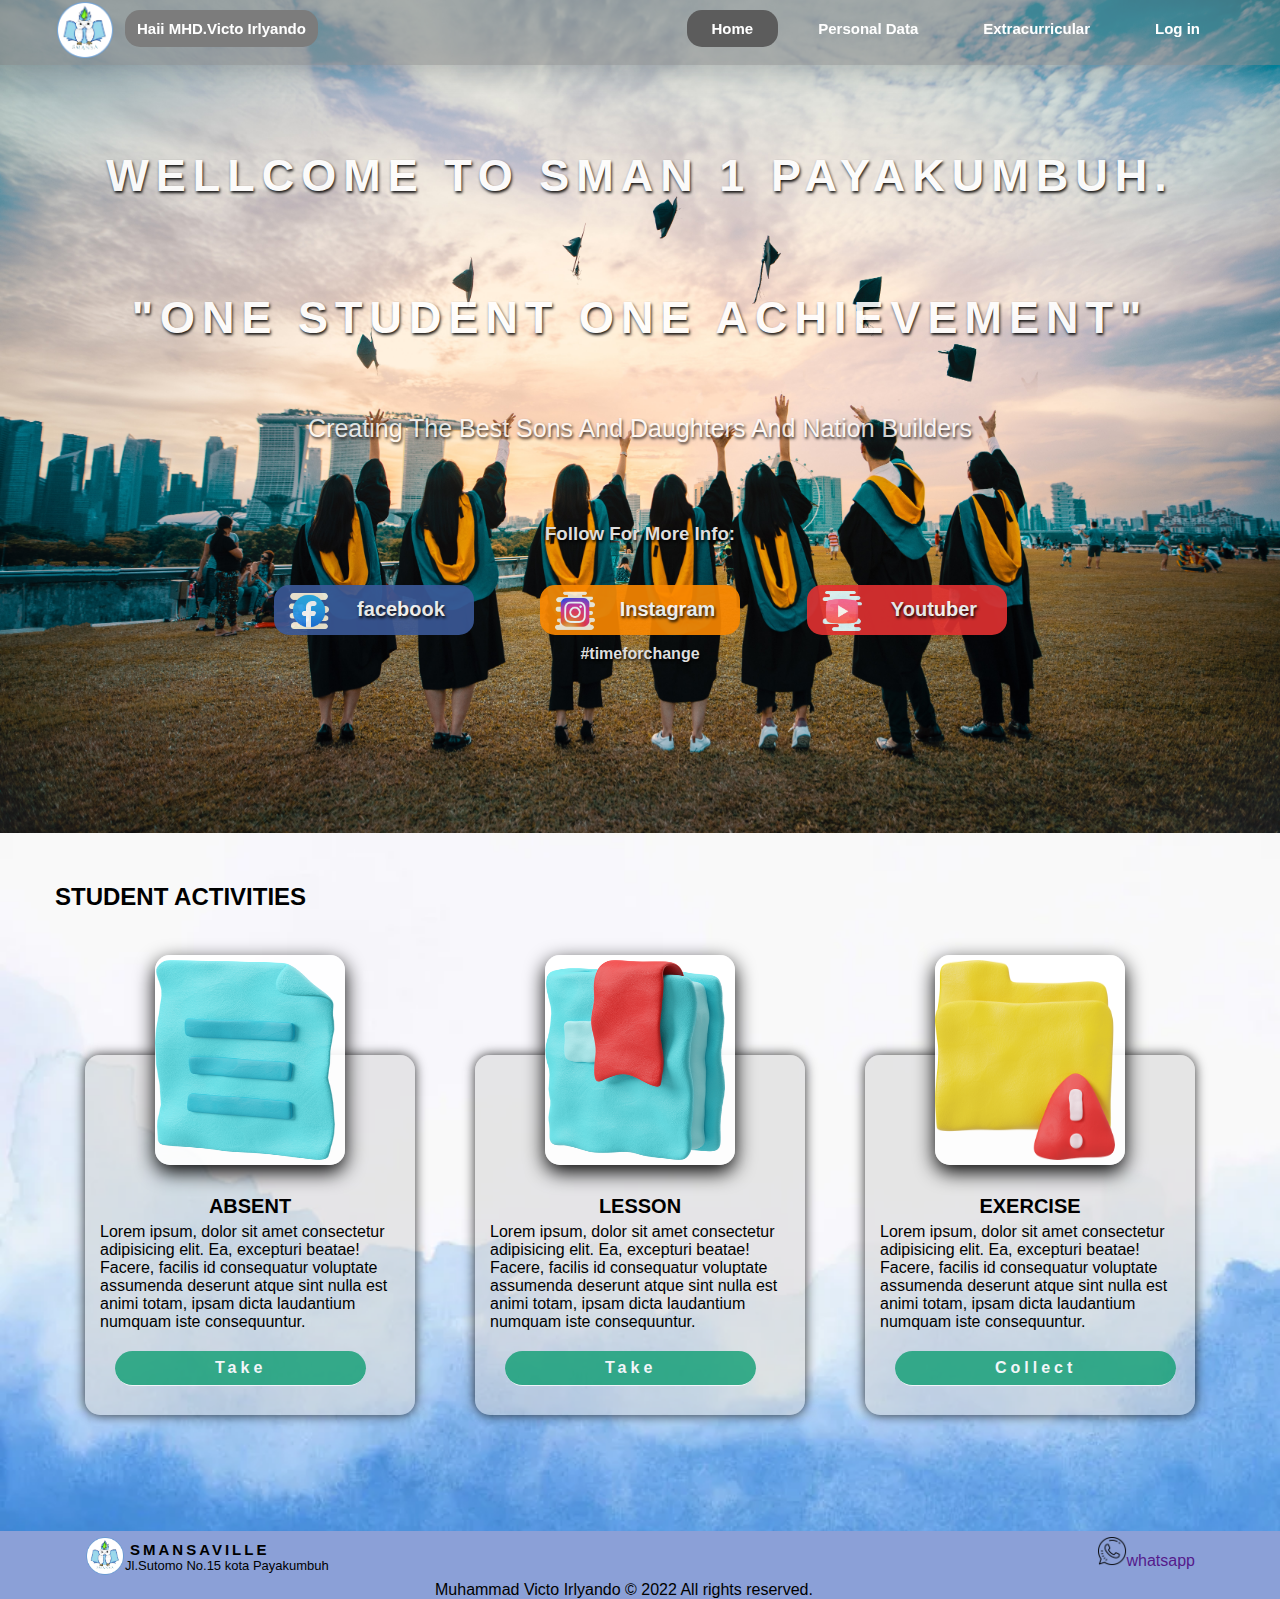
<file: index.html>
<!DOCTYPE html>
<html lang="en">
<head>
    <meta charset="UTF-8">
    <meta http-equiv="X-UA-Compatible" content="IE=edge">
    <meta name="viewport" content="width=device-width, initial-scale=1.0">
    <title>Home</title>
    <link rel="stylesheet" href="styleview.css">
</head>
<body>
    <header>
        <div class="container">
          <div class="nav-kiri">
            <a href="#"><img class="logo" src="img//logo1.png"></a>
            <div class="user"><p>Haii MHD.Victo Irlyando</p></div>
          </div>
          <div class="nav-kanan">
            <ul>
              <li><a href="index.html" class="asik"  >Home</a></li>
              <li><a href="personal.html" class="beda">Personal Data</a></li>
              <li><a href="extra.html" class="beda">Extracurricular</a></li>
              <li><a href="halamanlogin.html" class="beda">Log in</a></li>
            </ul>
          </div>
        </div>
      </header>
      <main>
        <div class="top-connten">
          <div class="container">
            <h1>WELLCOME TO SMAN 1 PAYAKUMBUH.</h1>
            <h1>"ONE STUDENT ONE ACHIEVEMENT"</h1>
            <p>Creating The Best Sons And Daughters And Nation Builders</p>
            <div class="btn-info">
              <h3>Follow For More Info:</h3>
              <div class="btn">
                <div class="icon fb">
                    <div class="text"><a href=""><img src="img//facebook.png" alt="">facebook</a></div>
                </div>
                <div class="icon ig">
                  <div class="text"><a href=""><img src="img//instagram.png" alt=""> Instagram</a></div>  
                </div>
                <div class="icon yt">
                  <div class="text"><a href="" ><img src="img//youtube.png" alt="">Youtuber</a></div>
                </div>
              </div>
              <h4>#timeforchange</h4>
            </div>
            </div>
          </div>

          <div class="pg">
            <div class="container">
              <h2 class="sa">STUDENT ACTIVITIES</h2>
              <div class="inbox">
                <div class="page">
                  <div class="animation">
                    <img src="img/absen.png" alt="">
                  </div>
                  <div class="cptn"> 
                    <h3 >ABSENT</h3>
                    <p >Lorem ipsum, dolor sit amet consectetur adipisicing elit. Ea, excepturi beatae! Facere, facilis id consequatur voluptate assumenda deserunt atque sint nulla est animi totam, ipsam dicta laudantium numquam iste consequuntur.</p>
                  </div>
                    <div class="tbl-class">
                      <a href="" class="tbl signin">Take</a>
                  </div>
                </div>
                <div class="page">
                  <div class="animation">
                    <img src="img/pelajaran.png" alt="">
                  </div>
                  <div class="cptn"> 
                    <h3 >LESSON</h3>
                    <p >Lorem ipsum, dolor sit amet consectetur adipisicing elit. Ea, excepturi beatae! Facere, facilis id consequatur voluptate assumenda deserunt atque sint nulla est animi totam, ipsam dicta laudantium numquam iste consequuntur.</p>
                  </div>
                    <div class="tbl-class">
                      <a href="" class="tbl signin">Take</a>
                  </div>
                </div>
                <div class="page">
                  <div class="animation">
                    <img src="img/tugas.png" alt="">
                  </div>
                  <div class="cptn"> 
                    <h3 >EXERCISE</h3>
                    <p >Lorem ipsum, dolor sit amet consectetur adipisicing elit. Ea, excepturi beatae! Facere, facilis id consequatur voluptate assumenda deserunt atque sint nulla est animi totam, ipsam dicta laudantium numquam iste consequuntur.</p>
                  </div>
                    <div class="tbl-class">
                      <a href="" class="tbl signin clt">Collect</a>
                  </div>
                </div>
              </div>
            </div>
          </div>
      </main>
      <footer>
        <div class="container">
          <div class="logoo">
            <img src="img//logo1.png" alt="">
            <div class="namee">
               <h2>SMANSAVILLE</h2>
                <p>Jl.Sutomo No.15 kota Payakumbuh</p>
            </div>
          </div>
          <div class="wa">
            <a href="" class="tkn"><img src="img/whatsapp.png" alt="">whatsapp</a>
          </div>
          <div class="copyrigh">
            <p>Muhammad Victo Irlyando &copy; 2022 All rights reserved.</p>
          </div>
        </div>
      </footer>
</body>
</html>
</file>
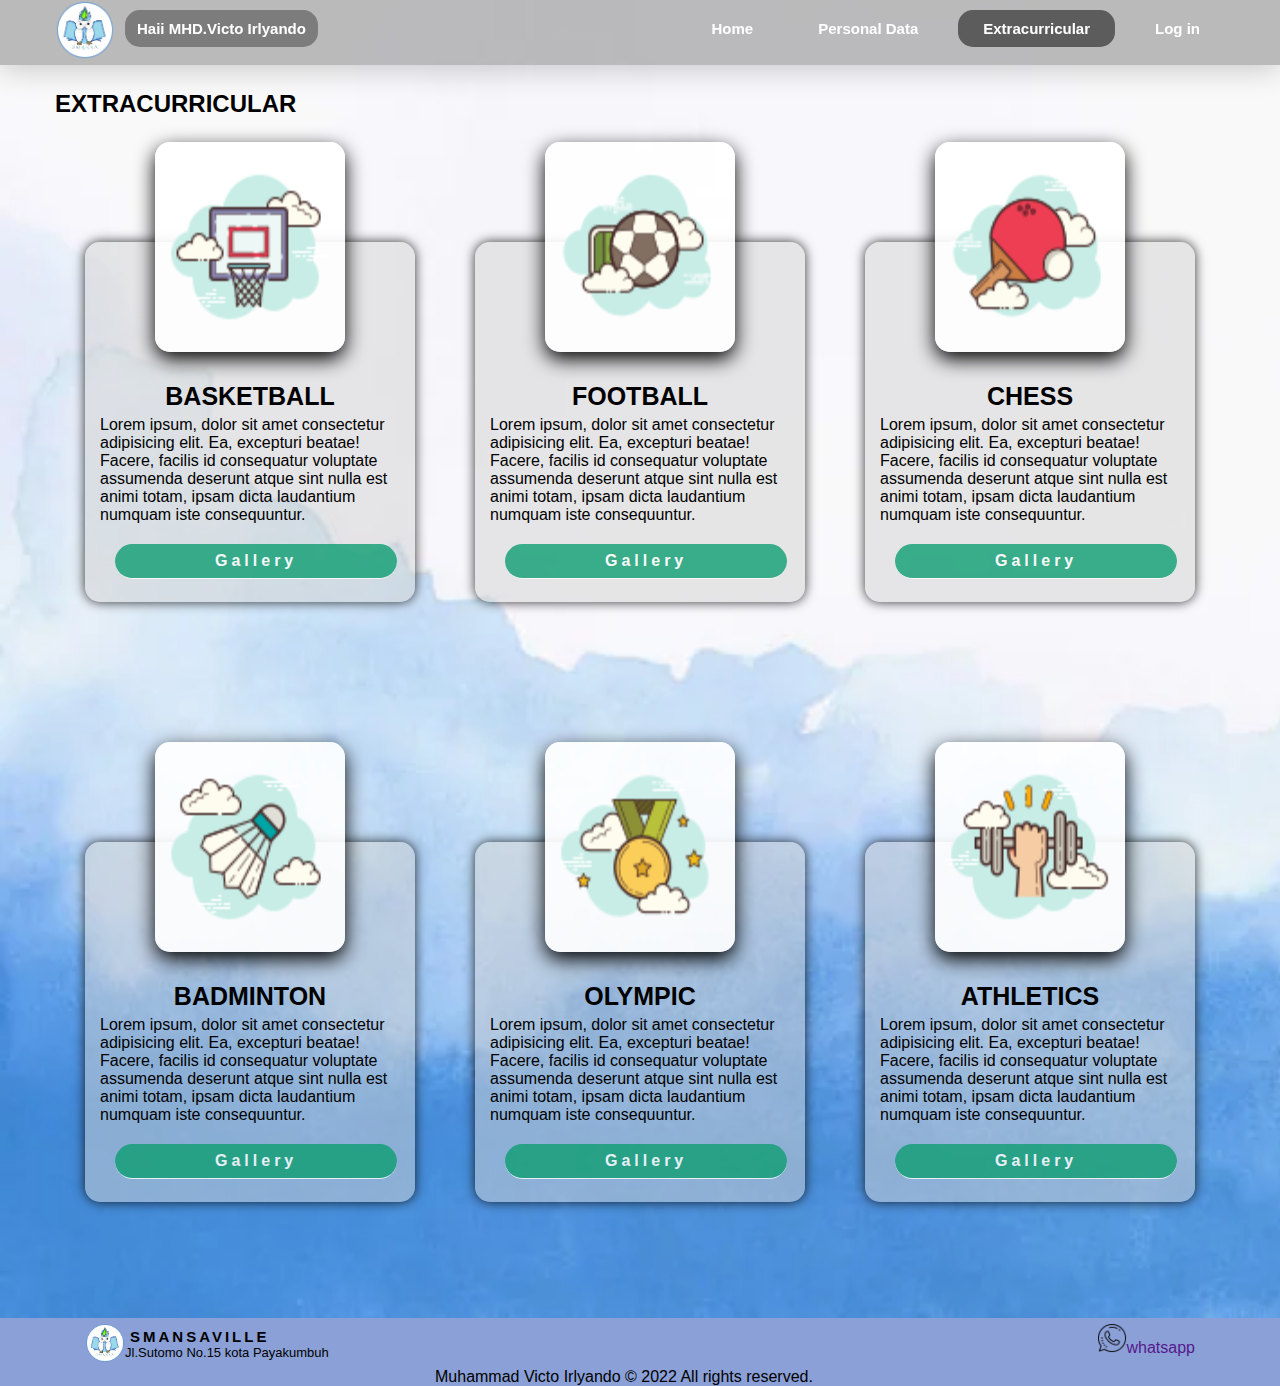
<file: extra.html>
<!DOCTYPE html>
<html lang="en">
<head>
    <meta charset="UTF-8">
    <meta http-equiv="X-UA-Compatible" content="IE=edge">
    <meta name="viewport" content="width=device-width, initial-scale=1.0">
    <title>Abaut</title>
    <link rel="stylesheet" href="styleab.css">
</head>
<body>
    <header>
        <div class="container">
          <div class="nav-kiri">
            <a href="#"><img class="logo" src="img//logo1.png"></a>
            <div class="user"><p>Haii MHD.Victo Irlyando</p></div>
          </div>
          <div class="nav-kanan">
            <ul>
              <li><a href="index.html" class="beda"  >Home</a></li>
              <li><a href="personal.html" class="beda">Personal Data</a></li>
              <li><a href="extra.html" class="asik">Extracurricular</a></li>
              <li><a href="halamanlogin.html" class="beda">Log in</a></li>
            </ul>
          </div>
        </div>
      </header> 
      <main>
        <div class="pg">
          <div class="container">
            <h2 class="sa">EXTRACURRICULAR</h2>
            <div class="inbox">
              <div class="page">
                <div class="animation">
                  <img src="img/basket.png" alt="">
                </div>
                <div class="cptn"> 
                  <h3 >BASKETBALL</h3>
                  <p >Lorem ipsum, dolor sit amet consectetur adipisicing elit. Ea, excepturi beatae! Facere, facilis id consequatur voluptate assumenda deserunt atque sint nulla est animi totam, ipsam dicta laudantium numquam iste consequuntur.</p>
                </div>
                  <div class="tbl-class">
                    <a href="#" class="tbl signin">Gallery</a>
                </div>
              </div>
              <div class="page">
                <div class="animation">
                  <img src="img/football.png" alt="">
                </div>
                <div class="cptn"> 
                  <h3 >FOOTBALL</h3>
                  <p >Lorem ipsum, dolor sit amet consectetur adipisicing elit. Ea, excepturi beatae! Facere, facilis id consequatur voluptate assumenda deserunt atque sint nulla est animi totam, ipsam dicta laudantium numquam iste consequuntur.</p>
                </div>
                  <div class="tbl-class">
                    <a href="#" class="tbl signin">Gallery</a>
                </div>
              </div>
              <div class="page">
                <div class="animation">
                  <img src="img/ping.png" alt="">
                </div>
                <div class="cptn"> 
                  <h3 >CHESS</h3>
                  <p >Lorem ipsum, dolor sit amet consectetur adipisicing elit. Ea, excepturi beatae! Facere, facilis id consequatur voluptate assumenda deserunt atque sint nulla est animi totam, ipsam dicta laudantium numquam iste consequuntur.</p>
                </div>
                  <div class="tbl-class">
                    <a href="#" class="tbl signin clt">Gallery</a>
                </div>
              </div>
            </div>
          </div>
        </div>
        <div class="pg">
          <div class="container">
            <div class="inbox">
              <div class="page">
                <div class="animation">
                  <img src="img/badminton.png" alt="">
                </div>
                <div class="cptn"> 
                  <h3 >BADMINTON</h3>
                  <p >Lorem ipsum, dolor sit amet consectetur adipisicing elit. Ea, excepturi beatae! Facere, facilis id consequatur voluptate assumenda deserunt atque sint nulla est animi totam, ipsam dicta laudantium numquam iste consequuntur.</p>
                </div>
                  <div class="tbl-class">
                    <a href="#" class="tbl signin">Gallery</a>
                </div>
              </div>
              <div class="page">
                <div class="animation">
                  <img src="img/olimpiade.png" alt="">
                </div>
                <div class="cptn"> 
                  <h3 >OLYMPIC</h3>
                  <p >Lorem ipsum, dolor sit amet consectetur adipisicing elit. Ea, excepturi beatae! Facere, facilis id consequatur voluptate assumenda deserunt atque sint nulla est animi totam, ipsam dicta laudantium numquam iste consequuntur.</p>
                </div>
                  <div class="tbl-class">
                    <a href="#" class="tbl signin">Gallery</a>
                </div>
              </div>
              <div class="page">
                <div class="animation">
                  <img src="img/atletik.png" alt="">
                </div>
                <div class="cptn"> 
                  <h3 >ATHLETICS</h3>
                  <p >Lorem ipsum, dolor sit amet consectetur adipisicing elit. Ea, excepturi beatae! Facere, facilis id consequatur voluptate assumenda deserunt atque sint nulla est animi totam, ipsam dicta laudantium numquam iste consequuntur.</p>
                </div>
                  <div class="tbl-class">
                    <a href="#" class="tbl signin clt">Gallery</a>
                </div>
              </div>
            </div>
          </div>
        </div>
      </main>
      <footer>
        <div class="container">
          <div class="logoo">
            <img src="img//logo1.png" alt="">
            <div class="namee">
               <h2>SMANSAVILLE</h2>
                <p>Jl.Sutomo No.15 kota Payakumbuh</p>
            </div>
          </div>
          <div class="wa">
            <a href="" class="tkn"><img src="img/whatsapp.png" alt="">whatsapp</a>
          </div>
          <div class="copyrigh">
            <p>Muhammad Victo Irlyando &copy; 2022 All rights reserved.</p>
          </div>
        </div>
      </footer>
</body>
</html>
</file>
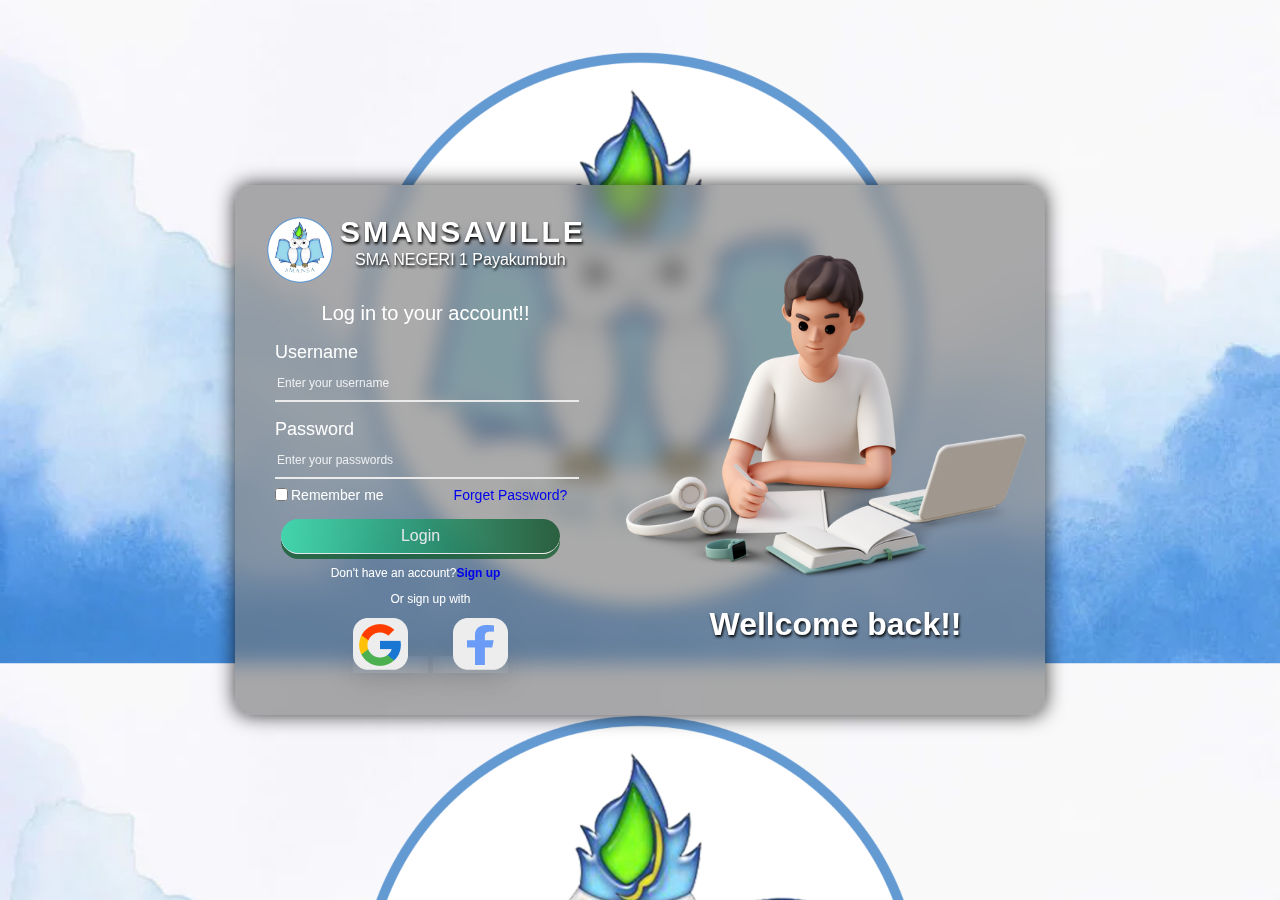
<file: halamanlogin.html>
<!DOCTYPE html>
<html lang="en">
<head>
    <meta charset="UTF-8">
    <meta http-equiv="X-UA-Compatible" content="IE=edge">
    <meta name="viewport" content="width=device-width, initial-scale=1.0">
    <title>Login Akun</title>
    <link rel="stylesheet" href="style.css">
</head>
<body>
    <div class="container">
        <div class="form">
            <div class="logo">
                <img src="img//logo1.png" alt="">
                <div class="name">
                   <h2>SMANSAVILLE</h2>
                    <p>SMA NEGERI 1 Payakumbuh</p>
                    </div>
            </div>
            <div class="list">
            <div class="capption">
                <!-- <p>Wellcome back! Please enter your details</p> -->
            <p>Log in to your account!!</p>
            </div>
            <form  nama="from">
                <p>Username</p>
		        <input class="www" type="text" name="Username" size="20" placeholder="Enter your username" >
		        <p>Password</p>
		        <input class="www" type="password" name="kata_sandi" size="20" placeholder="Enter your passwords"><br>     
            </form>
            </div>
            <div class="remember">
                <input type="checkbox" name="rememmber">Remember me
                <div class="pass">
                <a href="#">Forget Password?</a>
                </div>
            </div>
            <div class="btn-class">
                <a href="1.html" class="btn signin">Login</a>
            </div>
            <div class="accond">
                <p>Don't have an account?<a href="#"><b>Sign up</b></a></p>
            </div>
            <div class="entry">
                <p>Or sign up with</p>
                <a href="#"><img class="google" src="img//google.png" alt=""></a>
                <a href="#"><img class="fb" src="img//fb.png" alt=""></a>
            </div>
        </div>
        <div class="picture">
            <div class="connten">
                <img src="img//22.png" alt="">
                <h1>Wellcome back!!</h1>
            </div>
        </div>
    </div>
</body>
</html>
</file>
<file: styleview.css>
* {
    padding: 0;
    margin: 0;
    font-family: 'Poppins', sans-serif;
}
.container {
    max-width: 1170px;
    width: 100%;
    padding: 0 15px;
    margin: 0 auto;
}
header {
    height: 65px;
    width: 100%;
    position :fixed;
    top: 0;
    z-index: 10;
    box-shadow: 0 4px 30px rgba(0, 0, 0, 0.2); 
    background-color: rgba(124, 124, 124, 0.5);
}
.logo {
    width: 60px;
    height: 60px;
}
.nav-kiri {
    float: left;
}
.nav-kiri .user{
    float: right;
    margin-top: 10px;
    margin-left: 10px;
    font-size: 15px;
    font-weight: bold;
    background-color: rgb(124, 124, 124);
    padding: 10px 12px;
    border-radius: 15px;
}
.user p{
    color: white;
}
  
.nav-kanan {
    float: right;
    font-weight: bold;
}
.nav-kanan li {
    display: block;
    border-radius: 15px;
    float: left;
    transition: all 0.5s;
    margin-top: 20px;
    margin-left: 15px;
    font-size: 15px;
}
.nav-kanan li a{
    text-decoration: none;
    color: white; 
}
.asik{
    background-color: rgb(92, 92, 92);
    padding: 10px 25px;
    border-radius: 15px;
}
.asik:hover{
    opacity: 0.6;
}
.beda{
    background-color: rgba(255, 255, 255, 0);
    padding: 10px 25px;
    border-radius: 15px;
}
.beda:hover {
    background-color: rgba(255, 255, 255, 0.5);
    padding: 10px 25px;
    border-radius: 15px;
    color: rgb(112, 112, 112);
}
/* ================================================================= */
.tes {
  border: 1px solid red;
}
.top-connten {
  padding: 80px 0 0 0;
  background-image: url(img/bglayar.jpg);
  background-size: cover;
  color: rgb(255, 255, 255);
  text-shadow: 1px 2px 3px  #000000;
}
  
.top-connten h1 {
  opacity: 0.9;
  font-size: 45px;
  letter-spacing: 7px;
  margin-bottom: 40px;
  margin-top: 20px;
  padding-top: 50px;
  text-align: center;
}
  
.top-connten p {
  opacity: 0.8;
  margin-top: 70px;
  font-size: 25px;
  text-align: center;
  }
/* for more */
.btn-info {
  height: 230px;
  padding-bottom: 80px;
  padding-left: 5%;
  padding-right: 5%;
  text-align: center;
}
.btn-info h3 {
  margin-top: 80px;
  margin-bottom: 40px;
  color: rgb(222, 222, 222);
  font-weight: bold;
}
.btn-info h4 {
  margin-top: 10px;
  color: rgb(222, 222, 222);
  font-weight: bold;
  }
.btn {
  display: flex;
  justify-content: space-between;
  margin:0 160px;
  }
.icon {
  height: 50px;
  width: 200px;
  border-radius: 15px;
  opacity: 0.9;
  display: flex;
  }
.icon img{
  width: 40px;
  height: 40px;
  float: left;
  margin-top: -7px;
  margin-left: 15px;
}
.icon a{
  color: rgb(255, 255, 255);
  font-size: 20px;
  font-weight: bold;
  text-decoration: none;
}
.text a{
  display: inline-block;
  height: 35px;
  width: 200px;
  padding-top: 13px;
} 
.fb {
  background-color: #3B5998;
} 

.ig {
  background-color: #FB8800;
  margin:0px 20px;
}

.yt {
  background-color: #E23131;
} 
.icon:hover {
  opacity: 1;
  border: 2px solid white;
}
/* Student Activities */
.pg{
  padding-bottom: 600px;
  background-image: url(img//latar2.png);
  background-size: cover;
  /* border: 1px solid red; */

}
.sa {
  padding-top: 50px;
  padding-bottom: 20px;
}
.inbox {
  position: absolute;
  display: flex;
  justify-content: center;
  align-items: center;
  flex-wrap: wrap;
  padding-top: 60px;
  left: 50%;
  transform: translate(-50%);
  width: 100%;
}
.inbox .page{
  width: 300px;
  height: 320px;
  position: relative;
  margin: 30px 30px;
  padding: 20px 15px;
  display: flex;
  flex-direction: column;
  transition: 0.3s ease-in-out;
  margin-top: 5%;
  background-color: rgba(209, 209, 209, 0.5);
  border-radius:15px;
  backdrop-filter: blur (1rem);
  box-shadow: 0 0 12px rgba(0, 0, 0, 0.8);
  margin-bottom: 70px;

}
.inbox .page .animation{
  position: absolute;
  width:190px;
  height: 210px;
  top: -100px;
  left: 70px;
  border-radius: 15px;
  box-shadow: 0 7px 20px rgba(0, 0, 0, 1.2);
  background-color: rgba(255, 255, 255, 0.9);
  align-items: center;
}
.inbox .page .animation img{
  max-width: 100%;
  height: 200px;
  width: 180px;
  border-radius: 15px;
  transition: 0.30s;
}
.animation{
  /* border: 4px solid rgb(96, 96, 96); */
  transition: 0.30s;
  display: flex;
}
.animation:hover {
  transform: scale(1.1);
}
.cptn {
  padding-top: 120px;
}
.cptn h3{
  text-align: center;
  font-size: 20px;
}
.cptn p{
  padding-top: 5px;
}
/* tbl */
.tbl-class {
  text-align: center;
  margin-left: 15px;
  margin-top: 20px;
}
.signin {
background:rgba(15, 158, 115, 1) ;
/* box-shadow: 0 5px #145c31; */
text-decoration: none;
margin-right: 50px;
font-weight: bold;
letter-spacing: 4px;
}

.tbl {
  padding: 8px 100px;
  color: rgb(255, 255, 255);
  display: inline-block;
  opacity: 0.8;
  border-radius: 20px;
  text-align: center;
  border-bottom: 1px solid rgb(255, 255, 255);
  cursor: pointer;
  transition: 0,25s;
}

.tbl:hover {
  opacity: 0.5;
  color: black;
}
/* ============================================================ */
footer{
  background-color: #032fa775;
}
.logoo{
  width: 350px;
  padding-top: 5px; 
  padding-left: 30px;
  padding-bottom: 0px; 
  display: flex;
  float: left;
}
.logoo img{
  width: 40px;
  height: 40px;
  margin-bottom: 10px;
}
.namee h2 {
  letter-spacing: 3px;
  padding-left: 5px;
  font-size: 15px;
  margin-top: 5px;
} 
.wa {
  float: right;
  margin-top: 5px;

}
.wa img{
  width: 30px;
  height: 30px;
}
.wa a{
  text-decoration: none;
  /* border: 1px solid red; */
  padding-right: 30px;
}
.namee p{
  margin-bottom: -20px;
  font-size: 13px;
}
.copyrigh{
  padding-top: 50px;
}
/* ========================================================= */
</file>
<file: styleab.css>
* {
    padding: 0;
    margin: 0;
    font-family: 'Poppins', sans-serif;
}
.container {
    max-width: 1170px;
    width: 100%;
    padding: 0 15px;
    margin: 0 auto;
}
header {
    height: 65px;
    width: 100%;
    position :fixed;
    top: 0;
    z-index: 10;
    box-shadow: 0 4px 30px rgba(0, 0, 0, 0.2); 
    background-color: rgba(124, 124, 124, 0.5);
}
.logo {
    width: 60px;
    height: 60px;
}
.nav-kiri {
    float: left;
}
.nav-kiri .user{
    float: right;
    margin-top: 10px;
    margin-left: 10px;
    font-size: 15px;
    font-weight: bold;
    background-color: rgb(124, 124, 124);
    padding: 10px 12px;
    border-radius: 15px;
}
.user p{
    color: white;
}
  
.nav-kanan {
    float: right;
    font-weight: bold;
}
.nav-kanan li {
    display: block;
    border-radius: 15px;
    float: left;
    transition: all 0.5s;
    margin-top: 20px;
    margin-left: 15px;
    font-size: 15px;
}
.nav-kanan li a{
    text-decoration: none;
    color: white; 
}
.asik{
    background-color: rgb(92, 92, 92);
    padding: 10px 25px;
    border-radius: 15px;
}
.asik:hover{
    opacity: 0.6;
}
.beda{
    background-color: rgba(255, 255, 255, 0);
    padding: 10px 25px;
    border-radius: 15px;
}
.beda:hover {
    background-color: rgba(255, 255, 255, 0.5);
    padding: 10px 25px;
    border-radius: 15px;
    color: rgb(112, 112, 112);
}
/* ================================================================= */
main{
    background-image: url(img//latar2.png);
    background-size: cover;
}
.pg{
    padding-bottom: 600px;
}
.sa {
    padding-top: 90px;
}
.inbox {
    position: absolute;
    display: flex;
    justify-content: center;
    align-items: center;
    flex-wrap: wrap;
    padding-top: 60px;
    left: 50%;
    transform: translate(-50%);
    width: 100%;
}
.inbox .page{
    width: 300px;
    height: 320px;
    position: relative;
    margin: 30px 30px;
    padding: 20px 15px;
    display: flex;
    flex-direction: column;
    transition: 0.3s ease-in-out;
    margin-top: 5%;
    background-color: rgba(209, 209, 209, 0.5);
    border-radius:15px;
    backdrop-filter: blur (1rem);
    box-shadow: 0 0 12px rgba(0, 0, 0, 0.8);
    margin-bottom: 70px;
  
}
.inbox .page .animation{
    position: absolute;
    width:190px;
    height: 210px;
    top: -100px;
    left: 70px;
    border-radius: 15px;
    box-shadow: 0 7px 20px rgba(0, 0, 0, 1.2);
    background-color: rgba(255, 255, 255, 0.9);
    align-items: center;
}
.inbox .page .animation img{
    max-width: 100%;
    height: 200px;
    width: 180px;
    border-radius: 15px;
    transition: 0.30s;
}
.animation{
    /* border: 4px solid rgb(96, 96, 96); */
    transition: 0.30s;
    display: flex;
}
.animation:hover {
    transform: scale(1.1);
}
.cptn {
    padding-top: 120px;
}
.cptn h3{
    text-align: center;
    font-size: 25px;
}
.cptn p{
    padding-top: 5px;
}
  /* tbl */
.tbl-class {
    text-align: center;
    margin-left: 15px;
    margin-top: 20px;
}
.signin {
  background:rgba(15, 158, 115, 1) ;
  /* box-shadow: 0 5px #145c31; */
  text-decoration: none;
  margin-right: 50px;
  font-weight: bold;
  letter-spacing: 4px;
}
  
.tbl {
    padding: 8px 100px;
    color: rgb(255, 255, 255);
    display: inline-block;
    opacity: 0.8;
    border-radius: 20px;
    text-align: center;
    border-bottom: 1px solid rgb(255, 255, 255);
    cursor: pointer;
    transition: 0,25s;
}
.tbl:hover {
    opacity: 0.5;
    color: black;
}
/* ================================= */
footer{
    background-color: #032fa775;
  }
  .logoo{
    width: 350px;
    padding-top: 5px; 
    padding-left: 30px;
    padding-bottom: 0px; 
    display: flex;
    float: left;
  }
  .logoo img{
    width: 40px;
    height: 40px;
    margin-bottom: 10px;
  }
  .namee h2 {
    letter-spacing: 3px;
    padding-left: 5px;
    font-size: 15px;
    margin-top: 5px;
  } 
  .wa {
    float: right;
    margin-top: 5px;
  
  }
  .wa img{
    width: 30px;
    height: 30px;
  }
  .wa a{
    text-decoration: none;
    padding-right: 30px;
  }
  .namee p{
    margin-bottom: -20px;
    font-size: 13px;
  }
  .copyrigh{
    padding-top: 50px;
  }
</file>
<file: style.css>
body {
    margin: 0;
    font-family: 'Poppins', sans-serif;
    background-image: url(img/bgg.png); 
    max-width: 1170px;
    background-size: cover;
   
}
.container {
    max-width: 1170px;
    width: 100%;
    margin: 0 auto;
    display: flex; 
    flex-direction: row; 
    box-shadow: 0 0 20px rgba(0, 0, 0, 0.8);
    width: 810px;
    height: 530px;
    top: 50%;
    left: 50%;
    position: absolute;
    box-sizing: border-box;
    border-radius: 15px;
    transform: translate(-50%,-50%);
    background-color: rgba(114, 114, 114, 0.6);
    backdrop-filter: blur(10px);
}
.picture{
    width: 450px;
    border-radius: 0px 15px 15px 0px ;
}
.picture .connten{
    height: 470px;}
.picture img{
    margin-top: 70px;
    width: 400px;  
} 
.picture h1{
    text-align: center;
    color: rgb(255, 255, 255);
    text-shadow: 1px 2px 3px  #000000;
}

.form {
    color: rgb(255, 255, 255);
    width: 420px;
    border-radius: 15px  0px  0px 15px;
}

.logo{
    width: 350px;
    padding-top: 30px; 
    padding-left: 30px;
    padding-bottom: 0px; 
    display: flex;
}
 .logo img{
    width: 70px;
    height: 70px;
}
.name h2 {
    letter-spacing: 3px;
    padding-left: 5px;
    font-size: 30px;
    margin-top: -0px;
    text-shadow: 1px 2px 3px  #000000;
} 
.name p{
    margin-top: -23px;
    margin-bottom: -20px;
    padding-left: 20px;
    text-shadow: 1px 2px 3px  #000000;
}

.list {
    padding-left: 10px;
    padding-top: 0px ;
    padding-left: 40px;
    padding-bottom: 0px;
    color: rgb(255, 255, 255);
}
.list .capption p{
    text-align: center;
    margin-right: 50px;
    padding-top: 0px;
    font-size: 20px;
}
.list p {
    font-size: 18px;
    margin-top: 17px;
    margin-bottom: 0px;
}
.list input[type="text"],input[type="password"]{
    border: none;
    border-bottom: 2px solid rgb(235, 235, 235);
    background: transparent;
    outline: none;
    height: 35px;
    width: 300px;
    font-size: 15px;
    color: rgb(255, 255, 255);
}
.www::-webkit-input-placeholder{
    color: #ffffffd7;
    font-size: 12px;
}

.remember{
    margin-left: 21px;
    font-size: 14px;
    float: left ;
    display: flex;
    flex-direction: row;
    margin-top: 2px;
    margin-top: 5px;
    padding: 3px 5px 15px 15px;
}
.remember input{
    margin-top: 0.5px;
}
.remember .pass{
    float: right;
    margin-left: 70px;    
}
.remember .pass a{
    text-decoration: none;

}
.btn-class {
    text-align: center;
    margin-left: 30px;
}
.signin {
  background:-webkit-linear-gradient(left,#32e4af,#0b4c25) ;
  box-shadow: 0 5px #145c31;
  text-decoration: none;
  margin-right: 50px;
}
.signin:active{
    position: relative;
    top: 5px;
    box-shadow: none;
}
.btn {
    padding: 8px 120px;
    color: rgb(255, 255, 255);
    display: inline-block;
    opacity: 0.8;
    border-radius: 20px;
    text-align: center;
    border-bottom: 1px solid rgb(255, 255, 255);
    cursor: pointer;
    transition: 0,25s;
}
.btn:hover {
    opacity: 1;
}
.accond {
    text-align: center;
    font-size: 12px;
    margin-right: 30px;
}
.accond a{
    text-decoration: none;
}
.entry {
    text-align: center;
}
.entry .fb{
    margin-left: 20px;
}
.entry .google {
    margin-right: 20px;
}
.entry a{
    opacity: 1;
    box-shadow: 0 4px 30px rgba(0, 0, 0, 0.2);
}
.entry a:hover{
    opacity: 0.6;
}
.entry p{
    opacity: 0.5px;
    font-size: 12px;
}
</file>
